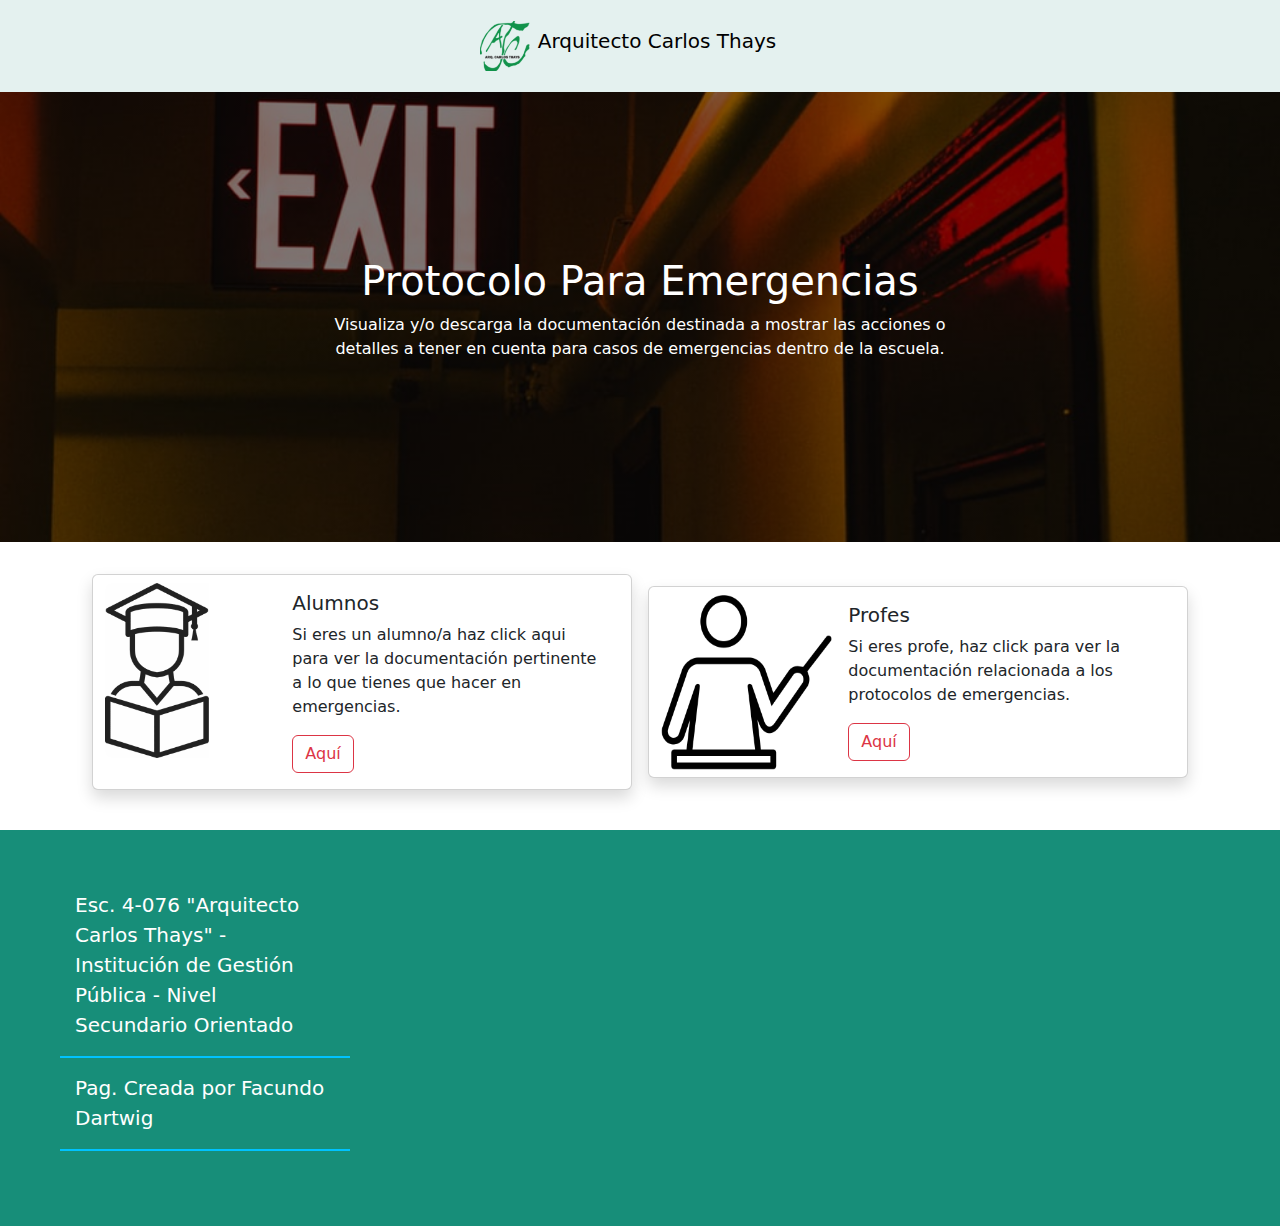
<file: index.html>
<!DOCTYPE html>
<html lang="en">
<head>
    <meta charset="UTF-8">
    <meta name="viewport" content="width=device-width, initial-scale=1.0">
    <title>Protocolos-Thays</title>
    <link rel="shortcut icon" href="../img/cropped-logofinal-chico-192x192.png" type="image/x-icon">
    <link href="https://cdn.jsdelivr.net/npm/bootstrap@5.3.3/dist/css/bootstrap.min.css" rel="stylesheet" integrity="sha384-QWTKZyjpPEjISv5WaRU9OFeRpok6YctnYmDr5pNlyT2bRjXh0JMhjY6hW+ALEwIH" crossorigin="anonymous">
    <link rel="stylesheet" href="index.css">
</head>
</head>
<body>
    <header>
        <nav class="navbar" style="background-color: rgb(228,241,239);" data-bs-theme="dark">
            <div class="container-fluid d-flex justify-content-center align-items-center p-2">
              <a class="navbar-brand d-flex" href="index.html">
                <img src="../img/cropped-logofinal-chico-192x192.png" alt="Logo" width="50" height="50"/>
                <h5 class="p-2" style="color: black;">Arquitecto Carlos Thays</h5>
              </a>
            </div>
          </nav>
    </header>
    <main class="d-block">
        <Div class="bg-imagen">
            <div class="texto-en-bg">
                <H1>Protocolo Para Emergencias</H1>
                <p>Visualiza y/o descarga la documentación destinada a mostrar las acciones o detalles a tener en cuenta para casos de emergencias dentro de la escuela.</p>
            </div>
        </Div>
        <div class="row d-flex justify-content-center align-items-center m-4">
            <div class="card mb-3 m-2 shadow " style="max-width: 540px;">
                <div class="row g-0">
                  <div class="col-md-4">
                    <img src="../img/alum_simple.webp" class="img-fluid rounded-start mt-2" style="height: 175px;" alt="...">
                  </div>
                  <div class="col-md-8">
                    <div class="card-body">
                      <h5 class="card-title">Alumnos</h5>
                      <p class="card-text">Si eres un alumno/a haz click aqui para ver la documentación pertinente a lo que tienes que hacer en emergencias.</p>
                      <a href="Html/destinados/Alumnos.html" class="btn btn-outline-danger">Aquí</a>
                    </div>
                  </div>
                </div>
              </div>
              <div class="card mb-3 m-2 shadow " style="max-width: 540px;">
                <div class="row g-0">
                  <div class="col-md-4">
                    <img src="../img/profe_simple.png" class="img-fluid rounded-start mt-2"  style="height: 175px;" alt="...">
                  </div>
                  <div class="col-md-8">
                    <div class="card-body">
                      <h5 class="card-title">Profes</h5>
                      <p class="card-text">Si eres profe, haz click para ver la documentación relacionada a los protocolos de emergencias.</p>
                      <a href="Html/destinados/Profesores.html" class="btn btn-outline-danger">Aquí</a>
                    </div>
                  </div>
                </div>
              </div>
        </div>
    </main>
    <footer>
        <div class="container row footer-row"></div>
            <div class="text-footer">
                <p>Esc. 4-076 "Arquitecto Carlos Thays" - Institución de Gestión Pública - Nivel Secundario Orientado</p>
            </div>
            <div class="text-footer">
                <p>Pag. Creada por Facundo Dartwig</p>
            </div>
    </footer>
    <script 
    src="https://cdn.jsdelivr.net/npm/bootstrap@5.3.3/dist/js/bootstrap.bundle.min.js" integrity="sha384-YvpcrYf0tY3lHB60NNkmXc5s9fDVZLESaAA55NDzOxhy9GkcIdslK1eN7N6jIeHz" crossorigin="anonymous">
    </script>
</body>
</html>
</file>
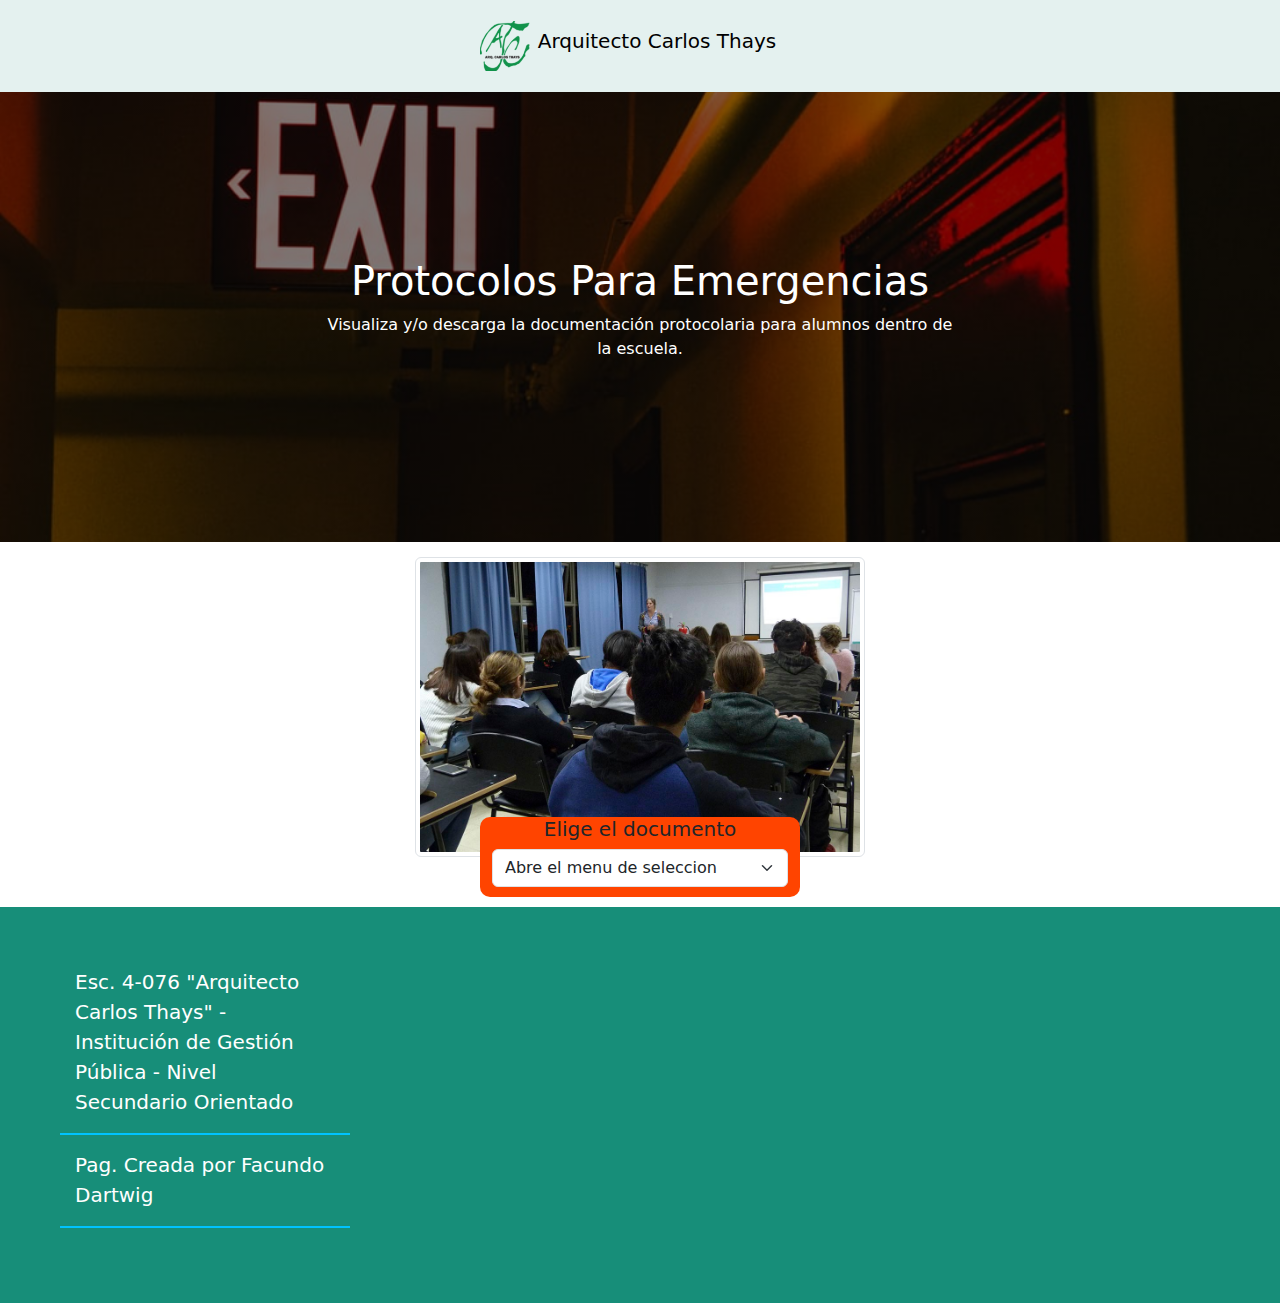
<file: Html/destinados/Alumnos.html>
<!DOCTYPE html>
<html lang="en">
<head>
    <meta charset="UTF-8">
    <meta name="viewport" content="width=device-width, initial-scale=1.0">
    <title>Protocolos-Thays-Alumnos</title>
    <link rel="shortcut icon" href="../../img/cropped-logofinal-chico-192x192.png" type="image/x-icon">
    <link href="https://cdn.jsdelivr.net/npm/bootstrap@5.3.3/dist/css/bootstrap.min.css" rel="stylesheet" integrity="sha384-QWTKZyjpPEjISv5WaRU9OFeRpok6YctnYmDr5pNlyT2bRjXh0JMhjY6hW+ALEwIH" crossorigin="anonymous">
    <link rel="stylesheet" href="../../index.css">
    <script src="../../javascript/funciones.js" defer></script>
</head>
</head>
<body>
    <header>
        <nav class="navbar" style="background-color: rgb(228,241,239);" data-bs-theme="dark">
            <div class="container-fluid d-flex justify-content-center align-items-center p-2">
              <a class="navbar-brand d-flex" href="../../index.html">
                <img src="../../img/cropped-logofinal-chico-192x192.png" alt="Logo" width="50" height="50"/>
                <h5 class="p-2" style="color: black;">Arquitecto Carlos Thays</h5>
              </a>
            </div>
          </nav>
    </header>
    <main class="d-block">
        <Div class="bg-imagen">
            <div class="texto-en-bg">
                <H1>Protocolos Para Emergencias</H1>
                <p>Visualiza y/o descarga la documentación protocolaria para alumnos dentro de la escuela.</p>
            </div>
        </Div>
        <Div class="container-fluid text-center prueba">
            <div  class="container position-relative d-block" style="padding: auto; height: auto; width: auto; margin-bottom: 50px; margin-top: 15px;">
                <img src="../../img/Alumnos-atencion.jpg" class="img-thumbnail" alt="..." style="height: 300px; width: 450px;">
                <div class="container div-select position-absolute top-100 start-50 translate-middle">
                    <h5>Elige el documento</h5>
                    <select id="visibility-select" class="form-select" aria-label="Default select example">
                        <option selected>Abre el menu de seleccion</option>
                        <option value="documento_1">Protocolo Sismo</option>
                        <option value="documento_2">Protocolo Incendio</option>
                        <option value="documento_3">Plan de llamadas</option>
                        <option value="documento_4">Punto de encuentro seguro</option>
                      </select>
                    </div>
                </div>
                
                <div id="documento_1" class="hidden">
                    <a href="../../documentos/sismo_alumnos.pdf" download="Protocolo Sismo" class="btn btn-outline-danger m-4">
                        Descargar Protocolo Sismo
                    </a>
                    <hr>
                    <div class=" visualizador-pdf">
                        <h1 class="title">Protocolo Sismo</h1>
                        <object class="pdfview" data="../../documentos/sismo_alumnos.pdf" type="application/pdf"></object>
                    </div>
                </div>

                <div id="documento_2" class="hidden">
                    <a href="../../documentos/incendio_alumnos.pdf" download="Protocolo Incendio" class="btn btn-outline-danger m-4">
                        Descargar Protocolo Incendio
                    </a>
                    <hr>
                    <div class=" visualizador-pdf">
                            <h1 class="title">PDF Protocolo Incendio</h1>
                        <object class="pdfview" data="../../documentos/incendio_alumnos.pdf" type="application/pdf"></object>
                    </div>
                </div>
                
                <div id="documento_3" class="hidden">
                    <a href="../../documentos/PLAN_DE_LLAMADAS.pdf" download="Protocolo Plan de llamadas" class="btn btn-outline-danger m-4">
                        Descargar pdf
                    </a>
                    <hr>
                    <div class=" visualizador-pdf">
                            <h1 class="title">PDF Protocolario Plan de llamadas</h1>
                        <object class="pdfview" data="../../documentos/PLAN_DE_LLAMADAS.pdf" type="application/pdf"></object>
                    </div>
                </div>

                <div id="documento_4" class="hidden">
                    <a href="../../documentos/Punto_de_Encuentro_Seguro.pdf" download="Protocolo Punto de encuentro seguro" class="btn btn-outline-danger m-4">
                        Descargar pdf
                    </a>
                    <hr>
                    <div class=" visualizador-pdf">
                        <h1 class="title">PDF Protocolario Punto de encuentro seguro</h1>
                        <object class="pdfview" data="../../documentos/Punto_de_Encuentro_Seguro.pdf" type="application/pdf"></object>
                    </div>
                </div>
        </div>
    </main>
    <footer>
        <div class="container row footer-row"></div>
            <div class="text-footer">
                <p>Esc. 4-076 "Arquitecto Carlos Thays" - Institución de Gestión Pública - Nivel Secundario Orientado</p>
            </div>
            <div class="text-footer">
                <p>Pag. Creada por Facundo Dartwig</p>
            </div>
    </footer>
    <script 
    src="https://cdn.jsdelivr.net/npm/bootstrap@5.3.3/dist/js/bootstrap.bundle.min.js" integrity="sha384-YvpcrYf0tY3lHB60NNkmXc5s9fDVZLESaAA55NDzOxhy9GkcIdslK1eN7N6jIeHz" crossorigin="anonymous">
    </script>
</body>
</html>
</file>
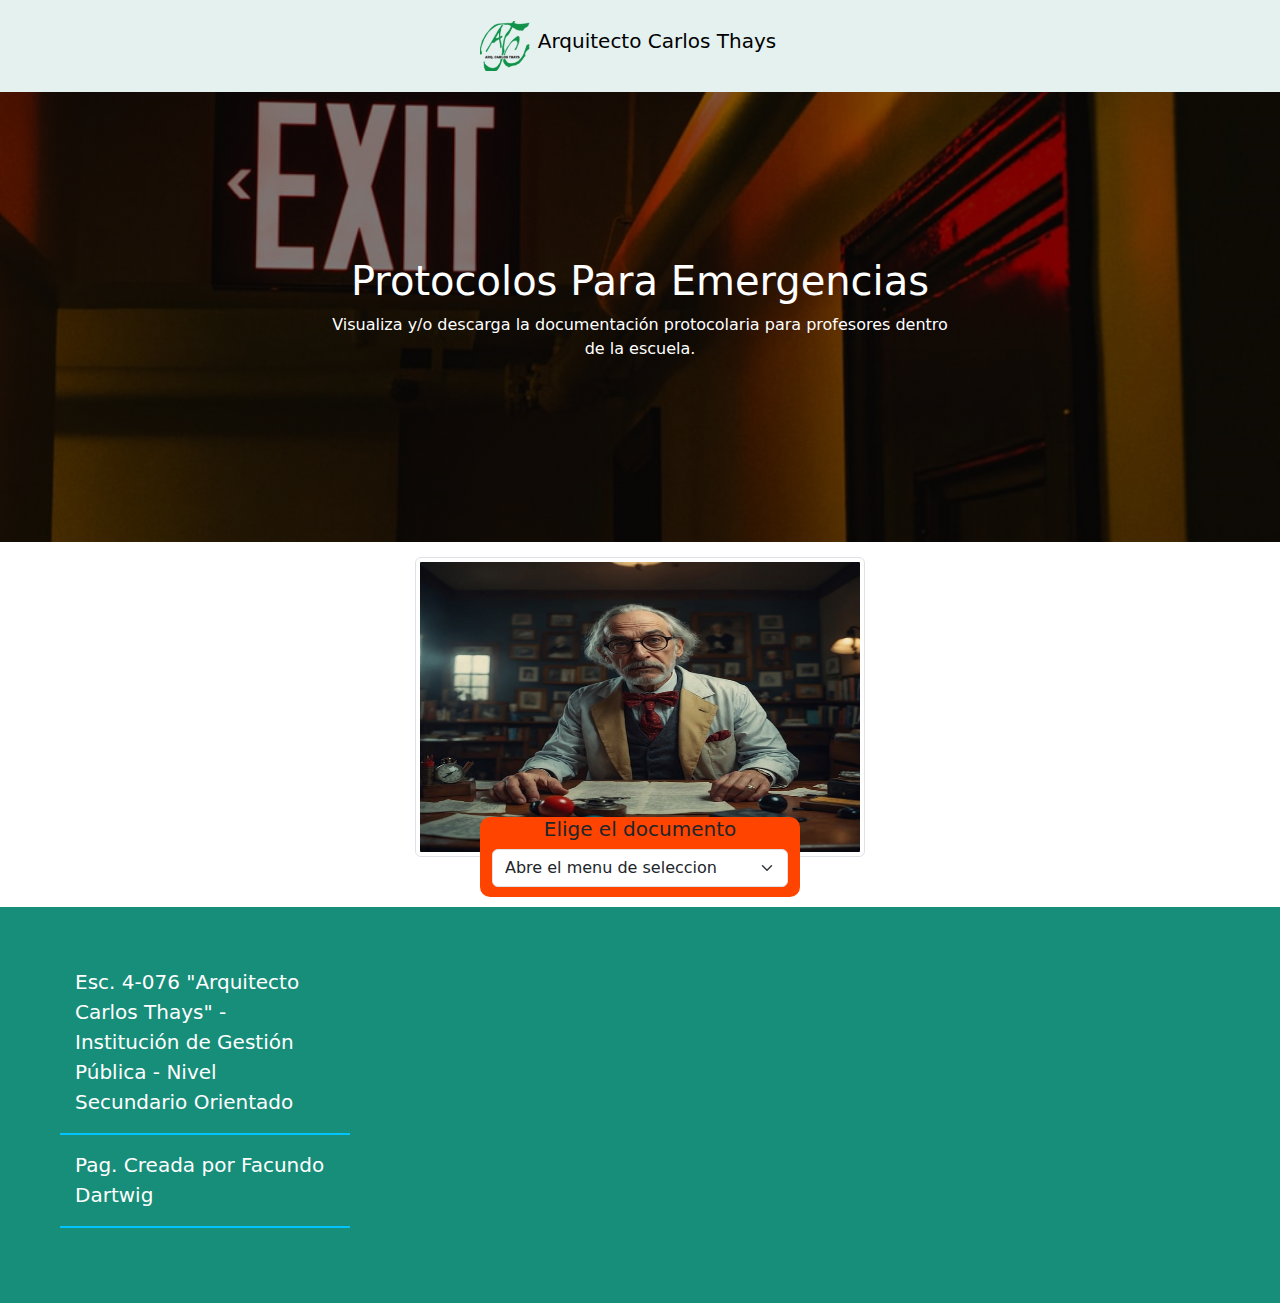
<file: Html/destinados/Profesores.html>
<!DOCTYPE html>
<html lang="en">
<head>
    <meta charset="UTF-8">
    <meta name="viewport" content="width=device-width, initial-scale=1.0">
    <title>Protocolos-Thays-Profesores</title>
    <link rel="shortcut icon" href="../../img/cropped-logofinal-chico-192x192.png" type="image/x-icon">
    <link href="https://cdn.jsdelivr.net/npm/bootstrap@5.3.3/dist/css/bootstrap.min.css" rel="stylesheet" integrity="sha384-QWTKZyjpPEjISv5WaRU9OFeRpok6YctnYmDr5pNlyT2bRjXh0JMhjY6hW+ALEwIH" crossorigin="anonymous">
    <link rel="stylesheet" href="../../index.css">
    <script src="../../javascript/funciones.js" defer></script>
</head>
</head>
<body>
    <header>
        <nav class="navbar" style="background-color: rgb(228,241,239);" data-bs-theme="dark">
            <div class="container-fluid d-flex justify-content-center align-items-center p-2">
              <a class="navbar-brand d-flex" href="../../index.html">
                <img src="../../img/cropped-logofinal-chico-192x192.png" alt="Logo" width="50" height="50"/>
                <h5 class="p-2" style="color: black;">Arquitecto Carlos Thays</h5>
              </a>
            </div>
          </nav>
    </header>
    <main class="d-block">
        <Div class="bg-imagen">
            <div class="texto-en-bg">
                <H1>Protocolos Para Emergencias</H1>
                <p>Visualiza y/o descarga la documentación protocolaria para profesores dentro de la escuela.</p>
            </div>
        </Div>
        <Div class="container-fluid text-center prueba">
            <div  class="container position-relative d-block" style="padding: auto; height: auto; width: auto; margin-bottom: 50px; margin-top: 15px;">
                <img src="../../img/profes_img.jpg" class="img-thumbnail" alt="..." style="height: 300px; width: 450px;">
                <div class="container div-select position-absolute top-100 start-50 translate-middle">
                    <h5>Elige el documento</h5>
                    <select id="visibility-select" class="form-select" aria-label="Default select example">
                        <option selected>Abre el menu de seleccion</option>
                        <option value="documento_1">Flyer-protocolo-DGE</option>
                        <option value="documento_2">Plan de contingencia</option>
                      </select>
                    </div>
                </div>
                
                <div id="documento_1" class="hidden">
                    <a href="../../documentos/Adobe Scan 11 abr 2024 (1).pdf" download="Flyer-protocolo-DGE" class="btn btn-outline-danger m-4">
                        Descargar Flyer
                    </a>
                    <hr>
                    <div class=" visualizador-pdf">
                        <h1 class="title">PDF Protocolario</h1>
                        <object class="pdfview" data="../../documentos/Adobe Scan 11 abr 2024 (1).pdf" type="application/pdf"></object>
                    </div>
                </div>

                <div id="documento_2" class="hidden">
                    <a href="../../documentos/PLAN-DE-CONTINGENCIAS-THAYS.pdf" download="Plan de contingencia" class="btn btn-outline-danger m-4">
                        Descargar pdf
                    </a>
                    <hr>
                    <div class=" visualizador-pdf">
                            <h1 class="title">PDF Plan de contingencia</h1>
                        <object class="pdfview" data="../../documentos/PLAN-DE-CONTINGENCIAS-THAYS.pdf" type="application/pdf"></object>
                    </div>
                </div>

                </div>
        </div>
    </main>
    <footer>
        <div class="container row footer-row"></div>
            <div class="text-footer">
                <p>Esc. 4-076 "Arquitecto Carlos Thays" - Institución de Gestión Pública - Nivel Secundario Orientado</p>
            </div>
            <div class="text-footer">
                <p>Pag. Creada por Facundo Dartwig</p>
            </div>
    </footer>
    <script 
    src="https://cdn.jsdelivr.net/npm/bootstrap@5.3.3/dist/js/bootstrap.bundle.min.js" integrity="sha384-YvpcrYf0tY3lHB60NNkmXc5s9fDVZLESaAA55NDzOxhy9GkcIdslK1eN7N6jIeHz" crossorigin="anonymous">
    </script>
</body>
</html>
</file>
<file: index.css>
*{
    /* Eliminar predeterminados */
    margin: 0;
    padding: 0;
}

main {
    display: flex;
    max-width: 100%;
    max-height: 100%;
}

.bg-imagen {
    width: 100vw;
    height: 50vh;
    display: flex;
    align-items: center;
    justify-content: center;
    background: linear-gradient(to right, rgb(0 0 0 / .5), rgb(0 0 0 / .5)), url(../img/Exit.png);
    background-size: cover;
    background-position: center;
}

.texto-en-bg {
    color: #ffffff;
    text-align: center;
    width: 50%;
}

.title {
    /* Estilos de título h1 */
    text-align: center;
    padding: 20px;
    font-family: 'Franklin Gothic Medium', 'Arial Narrow', Arial, sans-serif;
}

footer {
    background-color: #178E79;
    padding: 60px;
}

.text-footer {
    width: 25%;
    padding: 0 15px;
    color: #ffffff;
    font-size: 20px;
    font-weight: 400;
    margin-bottom: 15px;
    border-bottom: 2px solid #00c3ff;
}

.div-select {
    background-color: #ff4400;
    max-height: 5rem;
    max-width: 20rem;
    padding: auto;
    padding-bottom: 10px;
    border-radius: 10px;
}

.hidden {
    display: none;
}

.pdfview {
    /* Centrado */
    margin: auto;
    margin-bottom: 10px;
    display: block;
    /* Tamaño */
    width: 850px;
    height: 100vh;
    /* Mejorar aspecto */
    border-radius: 20px;
    box-shadow: 0 4px 8px 0 rgba(0, 0, 0, 0.2), 0 6px 20px 0 rgba(0, 0, 0, 0.19);
}

@media screen and (max-width: 768px) { /* Cambia el ancho en dispositivos con un ancho de pantalla máximo de 768px (típicamente dispositivos móviles) */
    .pdfview {
        width: 100%;
    }
}
@media screen and (max-width: 768px) { /* Cambia el ancho en dispositivos con un ancho de pantalla máximo de 768px (típicamente dispositivos móviles) */
    .pdfview {
        width: 100%;
    }
}
</file>
